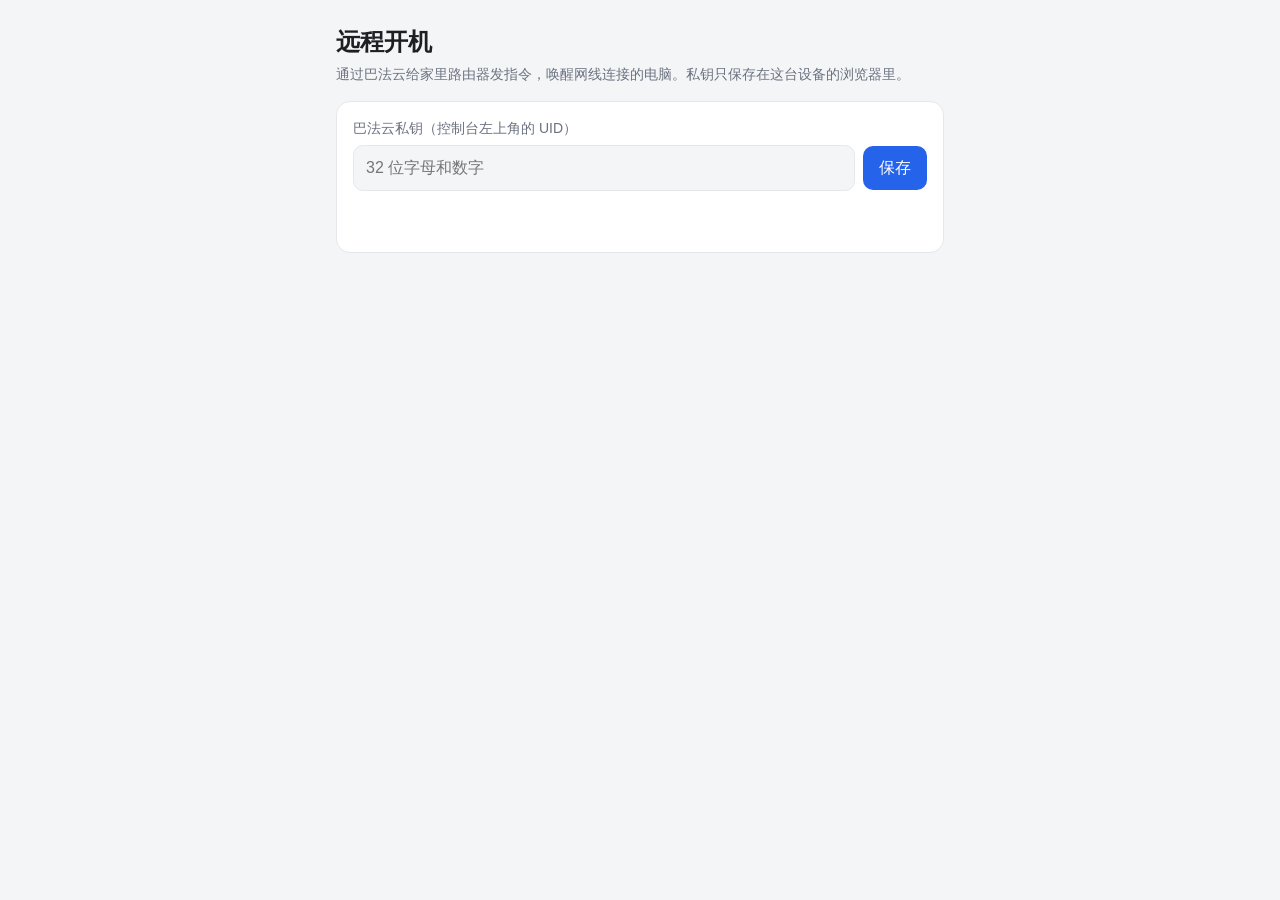
<file: files/www/remote-wol/index.html>
<!doctype html>
<html lang="zh-CN">
<head>
<meta charset="utf-8">
<meta name="viewport" content="width=device-width, initial-scale=1, viewport-fit=cover">
<meta name="color-scheme" content="light dark">
<meta name="referrer" content="no-referrer">
<meta http-equiv="Content-Security-Policy" content="default-src 'self'; connect-src https://apis.bemfa.com; style-src 'self' 'unsafe-inline'; img-src 'self' data:; base-uri 'none'; form-action 'none'">
<meta name="apple-mobile-web-app-capable" content="yes">
<meta name="apple-mobile-web-app-title" content="远程开机">
<title>远程开机</title>
<style>
:root {
  --bg: #f4f5f7; --card: #fff; --text: #1d1f23; --muted: #6b7280; --line: #e5e7eb;
  --primary: #2563eb; --on: #16a34a; --off: #9ca3af; --warn: #d97706; --error: #dc2626;
  --radius: 14px;
}
@media (prefers-color-scheme: dark) {
  :root { --bg: #111317; --card: #1b1e24; --text: #eceef2; --muted: #9aa1ad; --line: #2b3038; --primary: #4f8cff; }
}
* { box-sizing: border-box; }
body { margin: 0; background: var(--bg); color: var(--text); font: 16px/1.5 -apple-system, BlinkMacSystemFont, "PingFang SC", "Microsoft YaHei", sans-serif; }
main { max-width: 640px; margin: 0 auto; padding: max(16px, env(safe-area-inset-top)) 16px 32px; }
h1 { font-size: 24px; margin: 8px 0 4px; }
h2 { font-size: 17px; margin: 0 0 12px; }
.sub { color: var(--muted); margin: 0 0 16px; font-size: 14px; }
.card { background: var(--card); border: 1px solid var(--line); border-radius: var(--radius); padding: 16px; margin-bottom: 14px; }
label { display: block; font-size: 14px; color: var(--muted); margin-bottom: 6px; }
.row { display: flex; gap: 8px; align-items: center; }
input { flex: 1; min-width: 0; font: inherit; padding: 10px 12px; border-radius: 10px; border: 1px solid var(--line); background: var(--bg); color: var(--text); }
button { font: inherit; border: 0; border-radius: 10px; padding: 10px 16px; background: var(--primary); color: #fff; cursor: pointer; min-height: 44px; }
button.ghost { background: transparent; color: var(--primary); border: 1px solid var(--line); }
button:disabled { opacity: .5; cursor: default; }
.pc { display: flex; align-items: center; gap: 12px; padding: 12px 0; border-top: 1px solid var(--line); }
.pc:first-of-type { border-top: 0; }
.dot { width: 12px; height: 12px; border-radius: 50%; background: var(--off); flex: none; }
.dot.on { background: var(--on); box-shadow: 0 0 0 4px color-mix(in srgb, var(--on) 20%, transparent); }
.dot.wait { background: var(--warn); }
.dot.fail { background: var(--error); }
.pc-main { flex: 1; min-width: 0; }
.pc-name { font-weight: 600; overflow-wrap: anywhere; }
.pc-meta { color: var(--muted); font-size: 13px; overflow-wrap: anywhere; }
.pc-meta .bad { color: var(--warn); }
.empty, .hint { color: var(--muted); font-size: 14px; }
.msg { font-size: 14px; margin-top: 10px; min-height: 1.5em; }
.msg.error { color: var(--error); }
ul.diag { list-style: none; padding: 0; margin: 12px 0 0; }
ul.diag li { padding: 10px 12px; border-radius: 10px; margin-bottom: 8px; font-size: 14px; background: var(--bg); border-left: 4px solid var(--muted); overflow-wrap: anywhere; }
ul.diag li.ok { border-color: var(--on); }
ul.diag li.warn { border-color: var(--warn); }
ul.diag li.error { border-color: var(--error); }
.top { display: flex; justify-content: space-between; align-items: center; gap: 8px; }
[hidden] { display: none !important; }
</style>
</head>
<body>
<main>
  <h1>远程开机</h1>
  <p class="sub">通过巴法云给家里路由器发指令，唤醒网线连接的电脑。私钥只保存在这台设备的浏览器里。</p>

  <section class="card" id="setup">
    <label for="uid">巴法云私钥（控制台左上角的 UID）</label>
    <div class="row">
      <input id="uid" type="password" autocomplete="off" autocapitalize="off" spellcheck="false" placeholder="32 位字母和数字">
      <button id="save" type="button">保存</button>
    </div>
    <p class="msg" id="setup-msg"></p>
  </section>

  <section class="card" id="pcs-card" hidden>
    <div class="top">
      <h2>电脑</h2>
      <button class="ghost" id="refresh" type="button">刷新</button>
    </div>
    <div id="pcs"></div>
    <p class="msg" id="pcs-msg"></p>
    <p class="hint">状态由路由器每 30 秒检测一次并同步到巴法云；开机通常需要 30 秒到 1 分钟。</p>
  </section>

  <section class="card" id="diag-card" hidden>
    <div class="top">
      <h2>米家里看不到设备？</h2>
      <button class="ghost" id="check" type="button">检查巴法云</button>
    </div>
    <p class="hint">检查主题命名、昵称和路由器在线状态，找出米家不显示设备、远程开机不生效的原因。</p>
    <ul class="diag" id="diag"></ul>
  </section>

  <p class="hint"><button class="ghost" id="forget" type="button" hidden>清除本机保存的私钥</button></p>
</main>
<script src="bemfa.js?v=4"></script>
<script src="app.js?v=4"></script>
</body>
</html>
</file>
